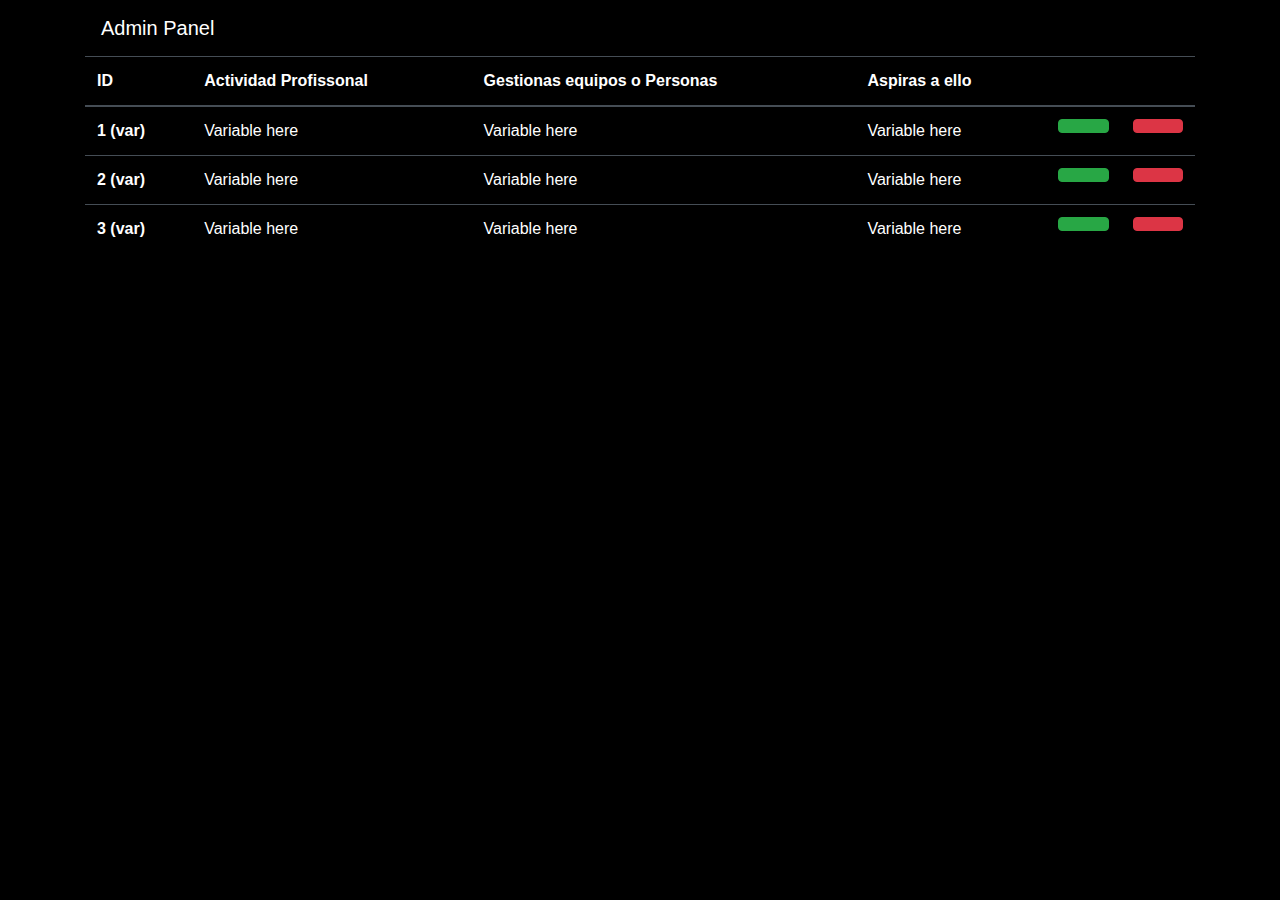
<file: panel.html>
<!DOCTYPE html>
<html lang="es">
<head>
    <meta charset="UTF-8">
    <meta name="viewport" content="width=device-width, initial-scale=1.0 shrink-to-fit=no">
    <meta http-equiv="X-UA-Compatible" content="ie=edge">
    <link rel="stylesheet" href="https://stackpath.bootstrapcdn.com/bootstrap/4.3.1/css/bootstrap.min.css" integrity="sha384-ggOyR0iXCbMQv3Xipma34MD+dH/1fQ784/j6cY/iJTQUOhcWr7x9JvoRxT2MZw1T" crossorigin="anonymous">
    <link rel="stylesheet" href="panel.css">
    <link rel="stylesheet" href="https://use.fontawesome.com/releases/v5.8.2/css/all.css" integrity="sha384-oS3vJWv+0UjzBfQzYUhtDYW+Pj2yciDJxpsK1OYPAYjqT085Qq/1cq5FLXAZQ7Ay" crossorigin="anonymous">
    <title>Admin panel</title>
</head>
<body>
    <div class="container">
        <nav class="navbar navbar-expand-lg navbar-dark bg-dark">
            <a class="navbar-brand" href="panel.html">Admin Panel </a>
            <button class="navbar-toggler" type="button" data-toggle="collapse" data-target="#navbarNav"
                aria-controls="navbarNav" aria-expanded="false" aria-label="Toggle navigation">
                <span class="navbar-toggler-icon"></span>
            </button>
            <div class="collapse navbar-collapse" id="navbarNav">
            </div>
        </nav>
        <div class="row">
            <div class="col-lg-12">
                <table class="table table-dark">
                    <thead>
                        <th scope="col">ID</th>
                        <th scope="col">Actividad Profissonal</th>
                        <th scope="col">Gestionas equipos o Personas</th>
                        <th scope="col">Aspiras a ello</th>
                        <th scope="col"></th>
                        <th scope="col"></th>
                    </thead>
                    <tbody>
                        <tr>
                            <th scope="row">1 (var)</th>
                            <td>Variable here</td>
                            <td>Variable here</td>
                            <td>Variable here</td>
                            <td><button type="button" class="btn btn-success btn-block  "><i class="fas fa-check"></i></button></td>
                            <td><button type="button" class="btn btn-danger btn-block"><i class="fas fa-times"></i></button></td>
                        </tr>
                        <tr>
                            <th scope="row">2 (var)</th>
                            <td>Variable here</td>
                            <td>Variable here</td>
                            <td>Variable here</td>
                            <td><button type="button" class="btn btn-success btn-block  "><i class="fas fa-check"></i></button></td>
                            <td><button type="button" class="btn btn-danger btn-block"><i class="fas fa-times"></i></button></td>
                        </tr>
                        <tr>
                            <th scope="row">3 (var)</th>
                            <td>Variable here</td>
                            <td>Variable here</td>
                            <td>Variable here</td>
                            <td><button type="button" class="btn btn-success btn-block  "><i class="fas fa-check"></i></button></td>
                            <td><button type="button" class="btn btn-danger btn-block"><i class="fas fa-times"></i></button></td>
                        </tr>
                    </tbody>
                </table>
            </div>
        </div>
    </div>
    <script src="https://code.jquery.com/jquery-3.3.1.slim.min.js" integrity="sha384-q8i/X+965DzO0rT7abK41JStQIAqVgRVzpbzo5smXKp4YfRvH+8abtTE1Pi6jizo" crossorigin="anonymous"></script>
    <script src="https://cdnjs.cloudflare.com/ajax/libs/popper.js/1.14.7/umd/popper.min.js" integrity="sha384-UO2eT0CpHqdSJQ6hJty5KVphtPhzWj9WO1clHTMGa3JDZwrnQq4sF86dIHNDz0W1" crossorigin="anonymous"></script>
    <script src="https://stackpath.bootstrapcdn.com/bootstrap/4.3.1/js/bootstrap.min.js" integrity="sha384-JjSmVgyd0p3pXB1rRibZUAYoIIy6OrQ6VrjIEaFf/nJGzIxFDsf4x0xIM+B07jRM" crossorigin="anonymous"></script>
</body>
</html>
</file>
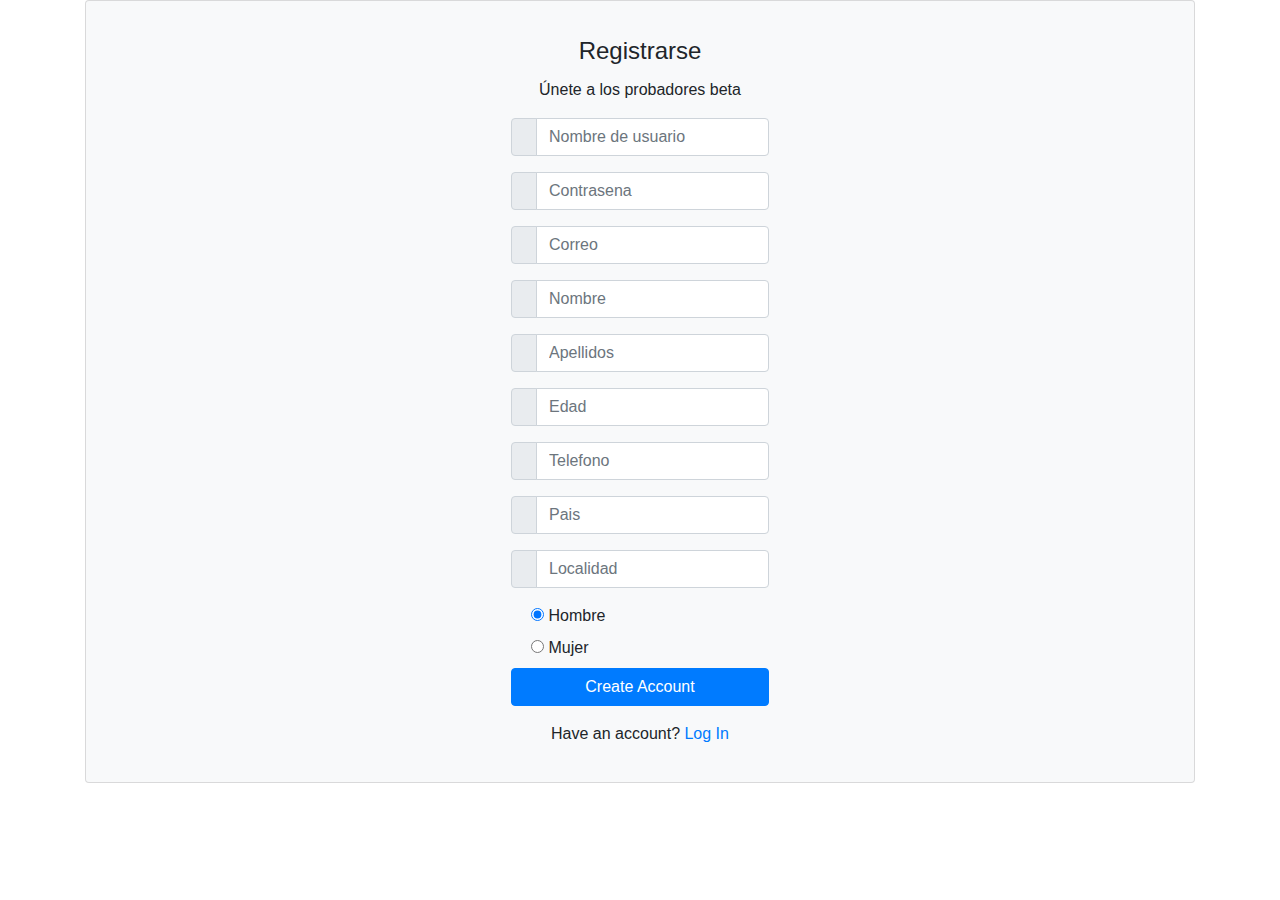
<file: register.html>
<!DOCTYPE html>
<html lang="es">
    <head>
        <link rel="stylesheet" href="https://stackpath.bootstrapcdn.com/bootstrap/4.3.1/css/bootstrap.min.css" integrity="sha384-ggOyR0iXCbMQv3Xipma34MD+dH/1fQ784/j6cY/iJTQUOhcWr7x9JvoRxT2MZw1T" crossorigin="anonymous">
        <link rel="stylesheet" href="main4.css">
        <meta charset="utf-8">
        <title>Register</title>
        <meta http-equiv="X-UA-Compatible" content="ie=edge">
        <meta name="viewport" content="width=device-width, initial-scale=1, shrink-to-fit=no">
    </head>
    <body>
        <div class="container">
            
            <div class="card bg-light">
            <article class="card-body mx-auto" style="max-width: 500px;">
                <h4 class="card-title mt-3 text-center">Registrarse</h4>
                <p class="text-center">Únete a los probadores beta</p>
               
               
                <form>
                <div class="form-group input-group">
                    <div class="input-group-prepend">
                        <span class="input-group-text"> <i class="fa fa-user"></i> </span>
                     </div>
                    <input name="" class="form-control" placeholder="Nombre de usuario" type="text">
                </div> <!-- form-group// -->
                <div class="form-group input-group">
                    <div class="input-group-prepend">
                        <span class="input-group-text"> <i class="fa fa-envelope"></i> </span>
                     </div>
                    <input name="" class="form-control" placeholder="Contrasena" type="text">
                </div> <!-- form-group// -->
                <div class="form-group input-group">
                    <div class="input-group-prepend">
                        <span class="input-group-text"> <i class="fa fa-phone"></i> </span>
                    </div>
                    
                    <input name="" class="form-control" placeholder="Correo" type="text">
                </div> <!-- form-group// -->



                <div class="form-group input-group">
                    <div class="input-group-prepend">
                        <span class="input-group-text"> <i class="fa fa-phone"></i> </span>
                    </div>
                    
                    <input name="" class="form-control" placeholder="Nombre" type="text">
                </div> <!-- form-group// -->


                <div class="form-group input-group">
                    <div class="input-group-prepend">
                        <span class="input-group-text"> <i class="fa fa-phone"></i> </span>
                    </div>
                    
                    <input name="" class="form-control" placeholder="Apellidos" type="text">
                </div> <!-- form-group// -->


                <div class="form-group input-group">
                    <div class="input-group-prepend">
                        <span class="input-group-text"> <i class="fa fa-phone"></i> </span>
                    </div>
                    
                    <input name="" class="form-control" placeholder="Edad" type="text">
                </div> <!-- form-group// -->
               
                <div class="form-group input-group">
                    <div class="input-group-prepend">
                        <span class="input-group-text"> <i class="fa fa-phone"></i> </span>
                    </div>
                    
                    <input name="" class="form-control" placeholder="Telefono" type="text">
                </div> <!-- form-group// -->

                <div class="form-group input-group">
                    <div class="input-group-prepend">
                        <span class="input-group-text"> <i class="fa fa-lock"></i> </span>
                    </div>
                    <input class="form-control" placeholder="Pais" type="text">
                </div> <!-- form-group// -->
                <div class="form-group input-group">
                    <div class="input-group-prepend">
                        <span class="input-group-text"> <i class="fa fa-lock"></i> </span>
                    </div>
                    <input class="form-control" placeholder="Localidad" type="text">
                </div> <!-- form-group// -->                                      

                
                <div class="form-check">
					<label>
                        
						<input type="radio" name="radio" checked> <span class="label-text">Hombre</span>
					</label>
				</div>
				<div class="form-check">
					<label>
						<input type="radio" name="radio"> <span class="label-text">Mujer</span>
					</label>
				</div>



                <div class="form-group">
                    <button type="submit" class="btn btn-primary btn-block"> Create Account  </button>
                </div> <!-- form-group// -->      
                <p class="text-center">Have an account? <a href="">Log In</a> </p>                                                                 
            </form>
            </article>
            </div> <!-- card.// -->
            
            </div> 

        <script src="https://code.jquery.com/jquery-3.3.1.slim.min.js" integrity="sha384-q8i/X+965DzO0rT7abK41JStQIAqVgRVzpbzo5smXKp4YfRvH+8abtTE1Pi6jizo" crossorigin="anonymous"></script>
        <script src="https://cdnjs.cloudflare.com/ajax/libs/popper.js/1.14.7/umd/popper.min.js" integrity="sha384-UO2eT0CpHqdSJQ6hJty5KVphtPhzWj9WO1clHTMGa3JDZwrnQq4sF86dIHNDz0W1" crossorigin="anonymous"></script>
        <script src="https://stackpath.bootstrapcdn.com/bootstrap/4.3.1/js/bootstrap.min.js" integrity="sha384-JjSmVgyd0p3pXB1rRibZUAYoIIy6OrQ6VrjIEaFf/nJGzIxFDsf4x0xIM+B07jRM" crossorigin="anonymous"></script>
    </body>
    </html>
</file>
<file: panel.css>
body {
    background-color: black;
    color: white;
}

.bg-dark {
    background-color: black!important;
}

.table-dark {
    background-color: black;
}
</file>
<file: main4.css>
.divider-text {
    position: relative;
    text-align: center;
    margin-top: 15px;
    margin-bottom: 15px;
}
.divider-text span {
    padding: 7px;
    font-size: 12px;
    position: relative;   
    z-index: 2;
}
.divider-text:after {
    content: "";
    position: absolute;
    width: 100%;
    border-bottom: 1px solid #ddd;
    top: 55%;
    left: 0;
    z-index: 1;
}

.btn-facebook {
    background-color: #405D9D;
    color: #fff;
}
.btn-twitter {
    background-color: #42AEEC;
    color: #fff;
}
</file>
